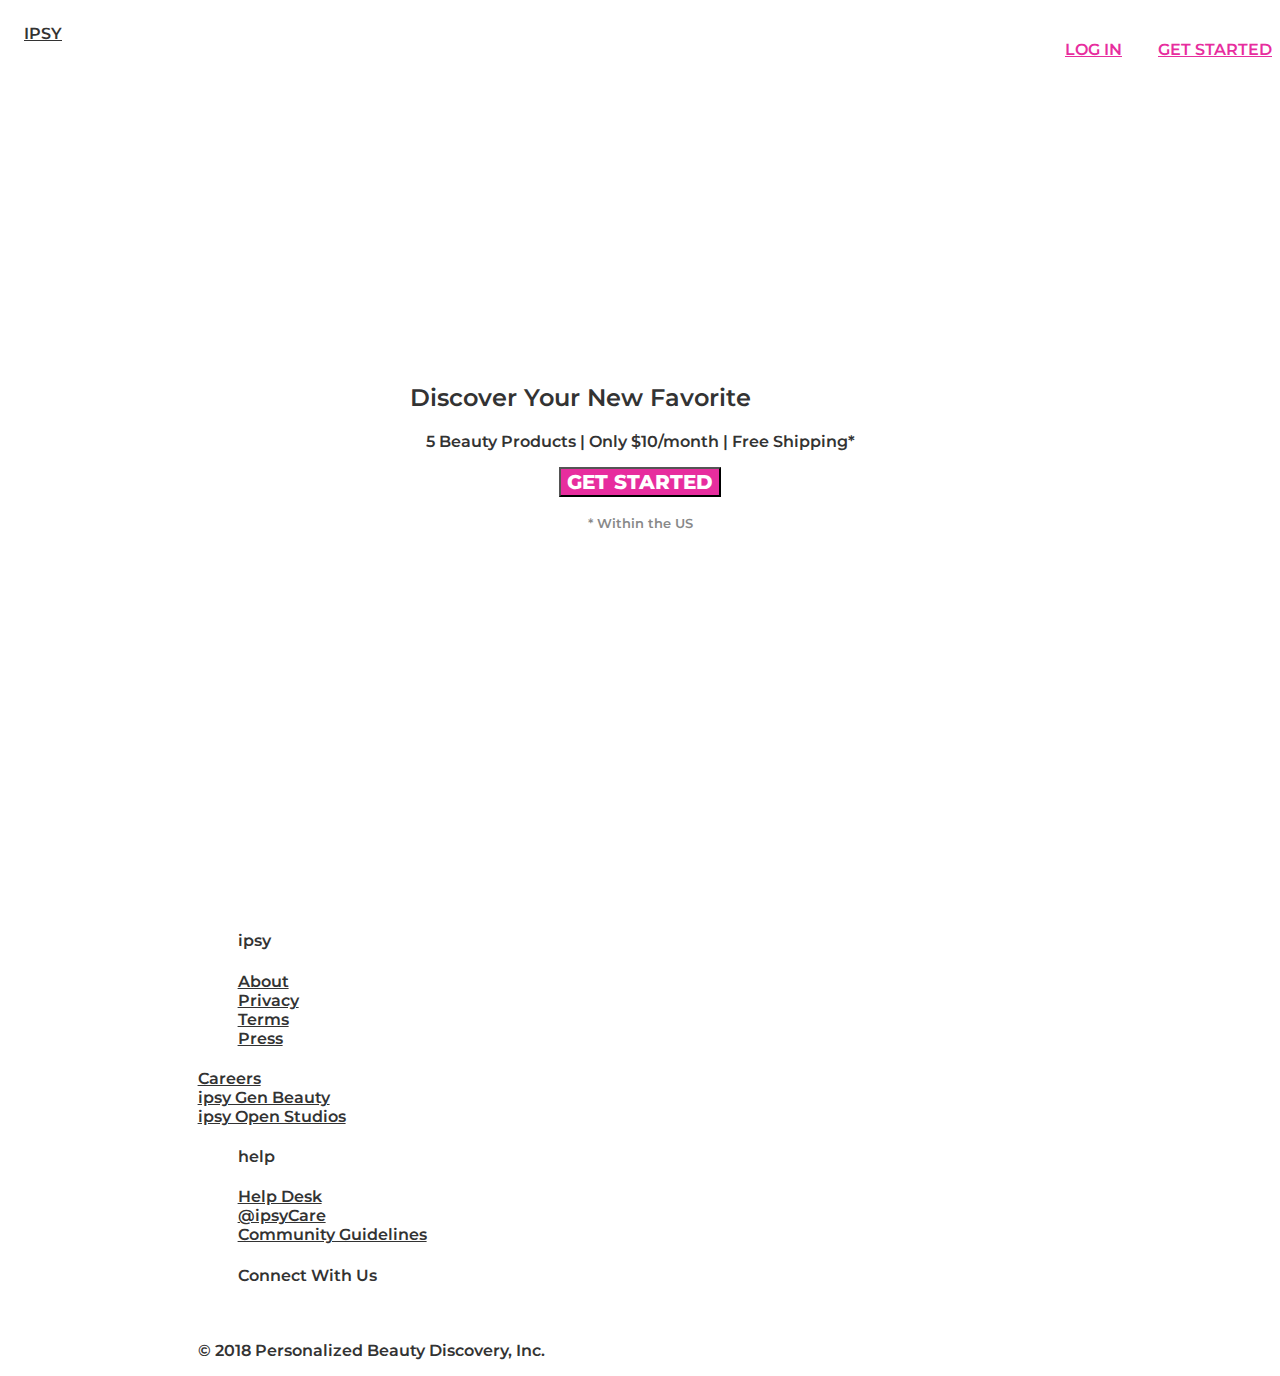
<file: product-site/index.html>
<!DOCTYPE html>
<html>
<head>
    <meta charset="utf-8" />
    <meta http-equiv="X-UA-Compatible" content="IE=edge">
    <title>Page Title</title>
    <meta name="viewport" content="width=device-width, initial-scale=1, shrink-to-fit=no">
    <!-- Bootstrap CSS -->
    <link rel="stylesheet" href="https://stackpath.bootstrapcdn.com/bootstrap/4.1.1/css/bootstrap.min.css" integrity="sha384-WskhaSGFgHYWDcbwN70/dfYBj47jz9qbsMId/iRN3ewGhXQFZCSftd1LZCfmhktB" crossorigin="anonymous">
    <link rel="stylesheet" href="https://use.fontawesome.com/releases/v5.0.12/css/all.css" integrity="sha384-G0fIWCsCzJIMAVNQPfjH08cyYaUtMwjJwqiRKxxE/rx96Uroj1BtIQ6MLJuheaO9" crossorigin="anonymous">
    <link rel="stylesheet" type="text/css" media="screen" href="main.css" />
</head>
<body>
    <div class='container-fluid'>
        <nav class="container"> 
            <a href="#" class="">
                IPSY
            </a>

            <ul>
                <li>
                    <a href="#">LOG IN</a>
                </li>
                <li class="">
                    <a href="#">GET STARTED</a>
                </li>
            </ul>
        </nav>

        <section>
            <div id="intro-text">
                <h2>Discover Your New Favorite
                    <div class='fav-products-list'>
                        <span>Lip Gloss.</span>
                        <span>Concealer.</span>
                        <span>Lipstick.</span>
                        <span>Highlighter.</span>
                        <span>Mascara.</span>
                        <span>Eye Shadow.</span>
                        <span>Eye Liner.</span>
                        <span>Moisturizer.</span>
                        <span>Foundation.</span>
                        <span>Nail Polish.</span>
                    </div>
                </h2>
                <p>5 Beauty Products | Only $10/month | Free Shipping*</p>
                <button class="btn btn-lg">Get Started</button>
                <p><small>* Within the US</small></p>
            </div>
        </section>

        <footer class="container">
            <div class="row footer">
                <div class="col-sm-4 col-md-5">
                    <div class="row">
                        <div class="col-sm-6">
                            <ul>
                                <li><h4>ipsy</h4></li>
                                <li><a href="#">About</a></li>
                                <li><a href="#">Privacy</a></li>
                               <li><a href="#">Terms</a></li>
                              <li><a href="#">Press</a></li>  
                            </ul>
                        </div>
                        <div class="col-sm-6">
                            <li><h4></h4></li>
                            <li><a href="#">Careers</a></li>
                            <li><a href="#">ipsy Gen Beauty</a></li>
                            <li><a href="#">ipsy Open Studios</a></li>
                        </div>
                        
                    </div>
                </div>
                <div class="col-sm-3 col-md-3">
                    <ul>
                        <li><h4>help</h4></li>
                        <li><a href="#">Help Desk</a></li>
                        <li><a href="#">@ipsyCare</a></li>
                        <li><a href="#">Community Guidelines</a></li>
                    </ul>
                </div>

                <div class="col-sm-5 col-md-4">
                    <ul>
                        <li><h4>Connect With Us</h4></li>
                    </ul>
                    <ul class="social-media">
                        <li><a href="#"><i class="fab fa-facebook-square"></i></a></li>
                        <li><a href="#"><i class="fab fa-instagram"></i></a></li>
                        <li><a href="#"><i class="fab fa-twitter"></i></a></li>
                        <li><a href="#"><i class="fab fa-youtube"></i></a></li>
                        <li><a href="#"><i class="fab fa-pinterest"></i></a></li>
                        <li><a href="#"><i class="fab fa-snapchat"></i></a></li>
                    </ul>
                    <p class='copy'>© 2018 Personalized Beauty Discovery, Inc.</p>
                </div>
            </div>

        </footer>
    </div>

    <script src="https://code.jquery.com/jquery-3.3.1.slim.min.js" integrity="sha384-q8i/X+965DzO0rT7abK41JStQIAqVgRVzpbzo5smXKp4YfRvH+8abtTE1Pi6jizo" crossorigin="anonymous"></script>
<script src="https://cdnjs.cloudflare.com/ajax/libs/popper.js/1.14.3/umd/popper.min.js" integrity="sha384-ZMP7rVo3mIykV+2+9J3UJ46jBk0WLaUAdn689aCwoqbBJiSnjAK/l8WvCWPIPm49" crossorigin="anonymous"></script>
<script src="https://stackpath.bootstrapcdn.com/bootstrap/4.1.1/js/bootstrap.min.js" integrity="sha384-smHYKdLADwkXOn1EmN1qk/HfnUcbVRZyYmZ4qpPea6sjB/pTJ0euyQp0Mk8ck+5T" crossorigin="anonymous"></script>
</body>
</html>
</file>
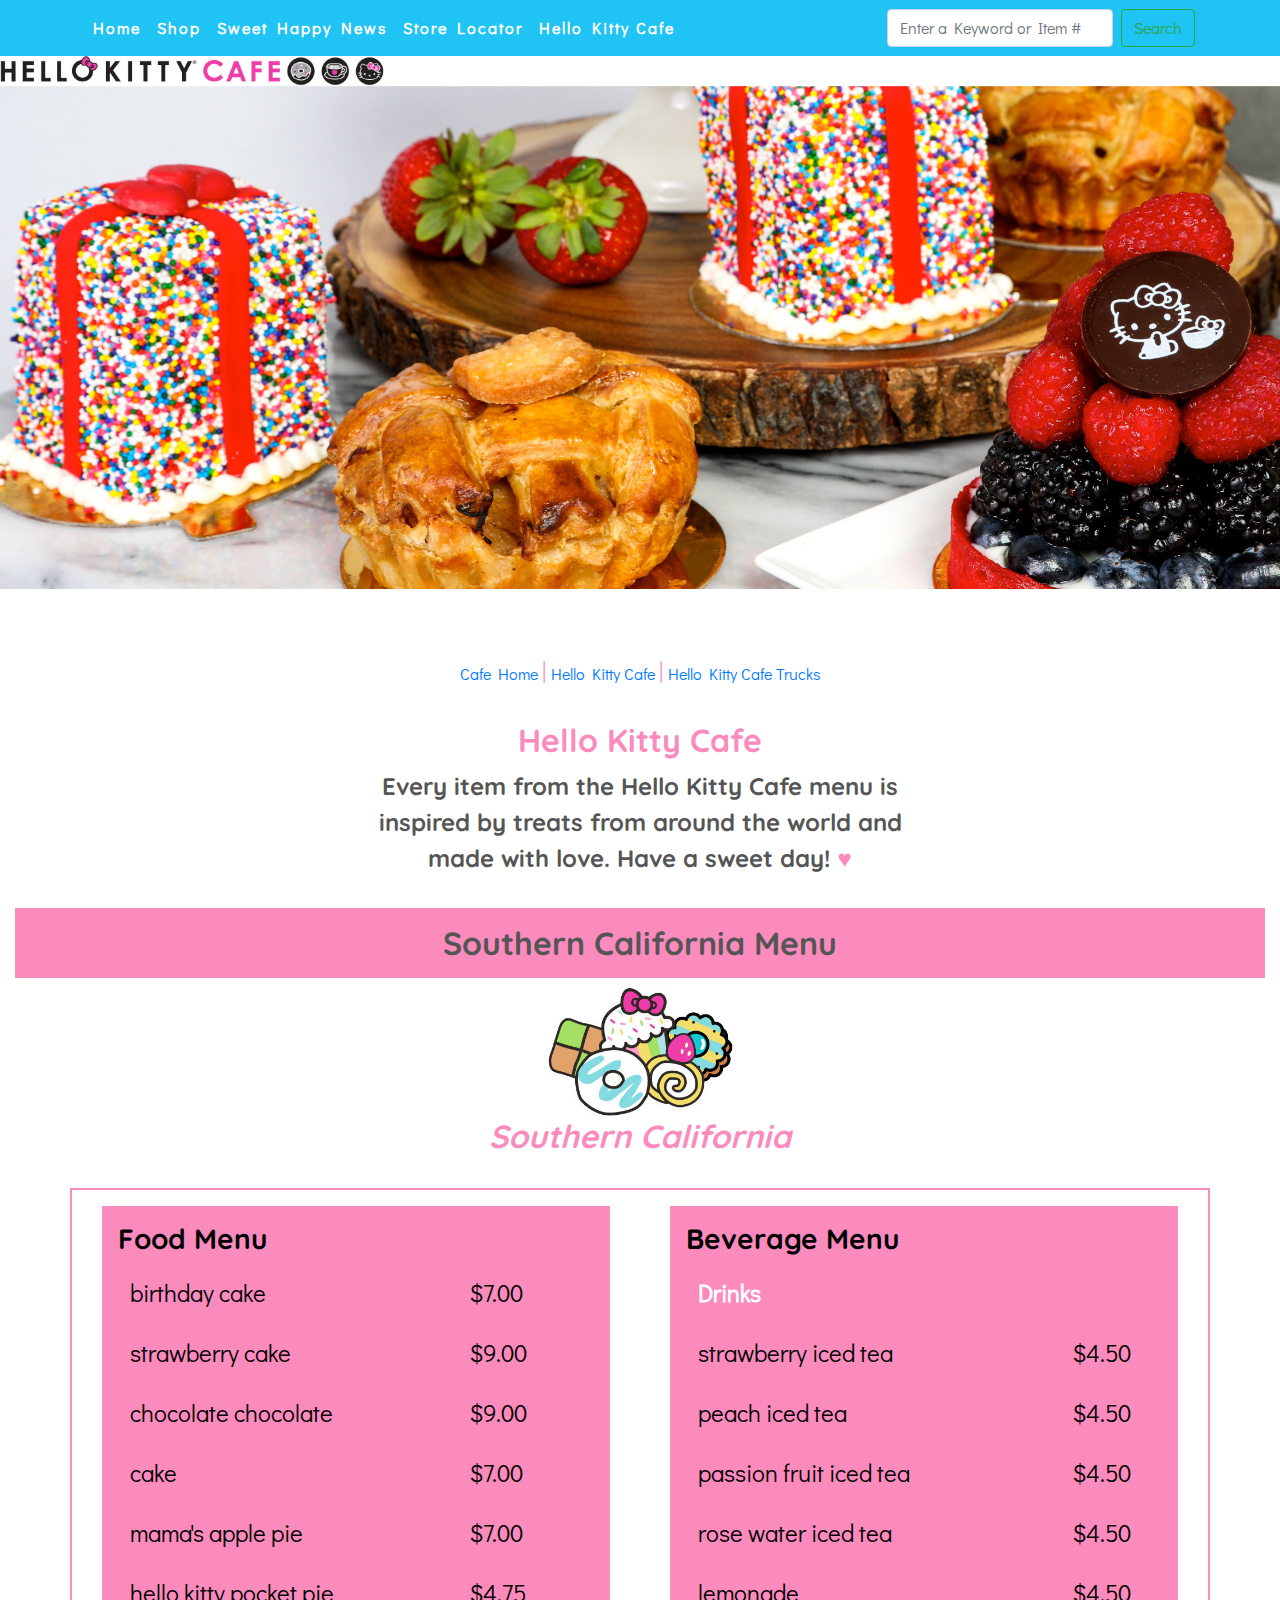
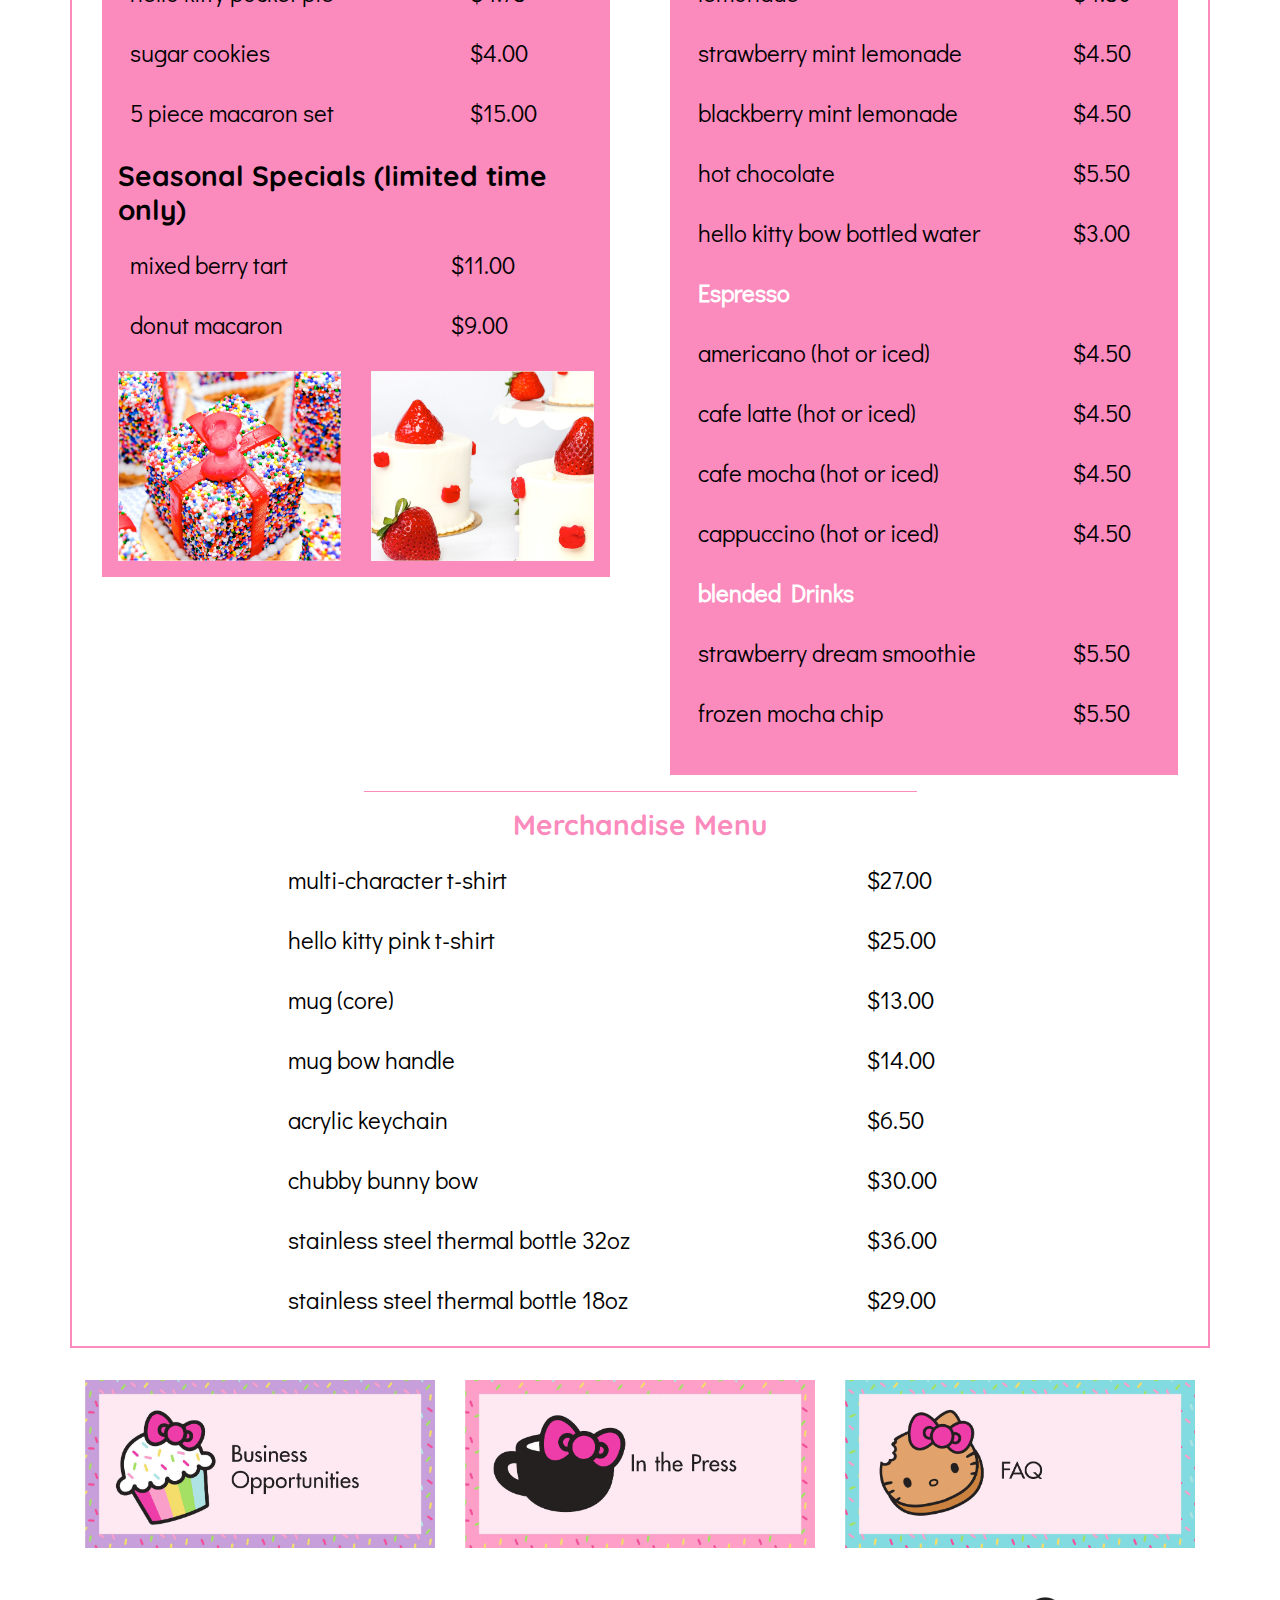
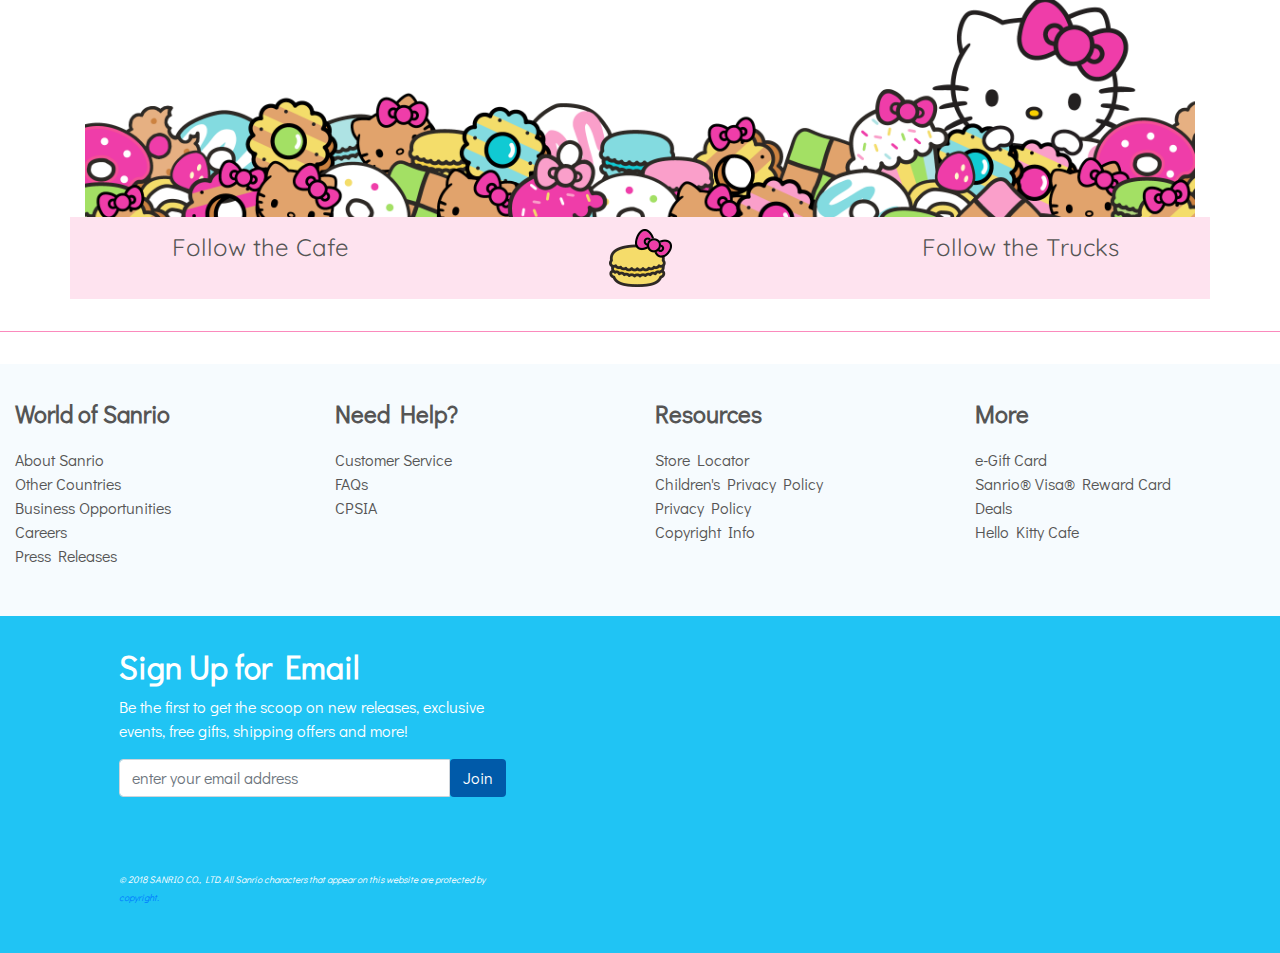
<file: restaurant-menu/index.html>
<!doctype html>
<html lang="en">

<head>
    <title>Title</title>
    <!-- Required meta tags -->
    <meta charset="utf-8">
    <meta name="viewport" content="width=device-width, initial-scale=1, shrink-to-fit=no">

    <!-- Bootstrap CSS -->
    <link rel="stylesheet" href="https://maxcdn.bootstrapcdn.com/bootstrap/4.0.0/css/bootstrap.min.css" integrity="sha384-Gn5384xqQ1aoWXA+058RXPxPg6fy4IWvTNh0E263XmFcJlSAwiGgFAW/dAiS6JXm"
        crossorigin="anonymous">
    <link rel="stylesheet" href="https://use.fontawesome.com/releases/v5.0.12/css/all.css" integrity="sha384-G0fIWCsCzJIMAVNQPfjH08cyYaUtMwjJwqiRKxxE/rx96Uroj1BtIQ6MLJuheaO9"
        crossorigin="anonymous">
    <link rel="stylesheet" href="main.css" type="text/css">
</head>

<body>
    <!-- <div class="container-fluid wrapper"> -->
    <nav class="navbar navbar-expand-md">
        <button class="navbar-toggler hidden-lg-up" type="button" data-toggle="collapse" data-target="#collapsibleNavId" aria-controls="collapsibleNavId"
            aria-expanded="false" aria-label="Toggle navigation">
            <span class="navbar-toggler-icon"></span>
        </button>
        <div class="collapse navbar-collapse container" id="collapsibleNavId">
            <ul class="navbar-nav mr-auto mt-2 mt-lg-0">
                <li class="nav-item active">
                    <a class="nav-link" href="#">Home
                        <span class="sr-only">(current)</span>
                    </a>
                </li>
                <li class="nav-item">
                    <a class="nav-link" href="#">Shop</a>
                </li>
                <li class="nav-item">
                    <a class="nav-link" href="#">Sweet Happy News</a>
                </li>
                <li class="nav-item">
                    <a class="nav-link" href="#">Store Locator</a>
                </li>
                <li class="nav-item">
                    <a class="nav-link" href="#">Hello Kitty Cafe</a>
                </li>
            </ul>
            <form class="form-inline my-2 my-lg-0 nav-search">
                <input class="form-control mr-sm-2 search-box" type="text" placeholder="Enter a Keyword or Item #">
                <button class="btn btn-outline-success my-2 my-sm-0" type="submit">Search</button>
            </form>
        </div>
    </nav>

    <section class="container-fluid hero">
        <div id="cafe-logo">
            <img class="img-fluid" src="assets/images/cafe_logo.jpg">
        </div>
        <div id="hero-content">
            <img src="assets/images/hello-kitty-cafe-hero.jpg" class="img-fluid" />
        </div>
    </section>

    <section class="container-fluid cafe-content">
        <div class='text-center cafe-links'>
            <a href="#">Cafe Home</a>
            <span class="hello-kitty-pink"> | </span>
            <a href="#">Hello Kitty Cafe</a>
            <span class="hello-kitty-pink"> | </span>
            <a href="#">Hello Kitty Cafe Trucks</a>
        </div>

        <div class="cafe-text text-center">
            <div class="container">
                <h2 class="hello-kitty-pink">Hello Kitty Cafe</h2>
                <p>Every item from the Hello Kitty Cafe menu is inspired by treats from around the world and made with love.
                    Have a sweet day!
                    <span class="hello-kitty-pink">&hearts;</span>
                </p>
            </div>

        </div>

        <div class="cafe-location text-center">
            <h2 class="menu-header">Southern California Menu</h2>
            <img src="assets/images/cafe_location_food.jpg" alt="" class="img-fluid menu-logo">
            <h2 class="hello-kitty-pink"><em>Southern California</em></h2>
        </div>


        <!-- start menu -->
        <div class="cafe-menu container">
            <div class="row">
                <div class="menu-left col-sm-6">
                    <div class="container">
                        <div class="col-xs-12 menu-item-container">
                            <h3>Food Menu</h3>
                            <table class="table">
                                <tr>
                                    <td>birthday cake</td>
                                    <td>$7.00</td>
                                </tr>
                                <tr>
                                    <td>strawberry cake</td>
                                    <td>$9.00</td>
                                </tr>
                                <tr>
                                    <td>chocolate chocolate</td>
                                    <td>$9.00</td>
                                </tr>
                                <tr>
                                    <td>cake</td>
                                    <td>$7.00</td>
                                </tr>
                                <tr>
                                    <td>mama's apple pie </td>
                                    <td>$7.00</td>
                                </tr>
                                <tr>
                                    <td>hello kitty pocket pie </td>
                                    <td>$4.75</td>
                                </tr>
                                <tr>
                                    <td>sugar cookies</td>
                                    <td>$4.00</td>
                                </tr>
                                <tr>
                                    <td>5 piece macaron set</td>
                                    <td>$15.00</td>
                                </tr>
                            </table>

                            <h3>Seasonal Specials (limited time only)</h3>
                            <table class="table">
                                <tr>
                                    <td>mixed berry tart</td>
                                    <td>$11.00</td>
                                </tr>
                                <tr>
                                    <td>donut macaron</td>
                                    <td>$9.00</td>
                                </tr>
                            </table>

                            <div class="row">
                                <div class="col-sm-6">
                                    <img class="img-fluid" src="assets/images/hello-kitty-cafe-website-2017-cafe-2-menu-H-B1-california-v2.jpg" alt="">
                                </div>
                                <div class="col-sm-6">
                                    <img class="img-fluid" src="assets/images/hello-kitty-cafe-website-2017-cafe-2-menu-H-B2-california-v3.jpg" alt="">
                                </div>
                            </div>
                        </div>
                    </div>

                </div>



                <div class="menu-right col-sm-6">
                    <div class="container">
                        <div class="col-xs-12 menu-item-container">
                            <h3>Beverage Menu</h3>
                            <table class='table beverages'>

                                <tr>
                                    <th>Drinks</th>
                                </tr>
                                <tr>
                                    <td>strawberry iced tea</td>
                                    <td>$4.50</td>
                                </tr>
                                <tr>
                                    <td>peach iced tea</td>
                                    <td>$4.50</td>
                                </tr>
                                <tr>
                                    <td>passion fruit iced tea</td>
                                    <td>$4.50</td>
                                </tr>
                                <tr>
                                    <td>rose water iced tea</td>
                                    <td>$4.50</td>
                                </tr>
                                <tr>
                                    <td>lemonade</td>
                                    <td>$4.50</td>
                                </tr>
                                <tr>
                                    <td>strawberry mint lemonade</td>
                                    <td>$4.50</td>
                                </tr>
                                <tr>
                                    <td>blackberry mint lemonade</td>
                                    <td>$4.50</td>
                                </tr>
                                <tr>
                                    <td>hot chocolate</td>
                                    <td>$5.50</td>
                                </tr>
                                <tr>
                                    <td>hello kitty bow bottled water</td>
                                    <td>$3.00</td>
                                </tr>

                                <tr>
                                    <th>Espresso</th>
                                </tr>
                                <tr>
                                    <td>americano (hot or iced)</td>
                                    <td>$4.50</td>
                                </tr>
                                <tr>
                                    <td>cafe latte (hot or iced)</td>
                                    <td>$4.50</td>
                                </tr>
                                <tr>
                                    <td>cafe mocha (hot or iced)</td>
                                    <td>$4.50</td>
                                </tr>
                                <tr>
                                    <td>cappuccino (hot or iced)</td>
                                    <td>$4.50</td>
                                </tr>

                                <tr>
                                    <th>blended Drinks</th>
                                </tr>
                                <tr>
                                    <td>strawberry dream smoothie</td>
                                    <td>$5.50</td>
                                </tr>
                                <tr>
                                    <td>frozen mocha chip</td>
                                    <td>$5.50</td>
                                </tr>
                            </table>
                        </div>
                    </div>
                </div>
            </div>

            <hr width="50%">

            <div class="row merch-menu">
                <div class="offset-2 col-md-8">
                    <h3 class="text-center hello-kitty-pink">Merchandise Menu</h3>
                    <table class="table">
                        <tr>
                            <td>multi-character t-shirt</td>
                            <td>$27.00</td>
                        </tr>
                        <tr>
                            <td>hello kitty pink t-shirt</td>
                            <td>$25.00</td>
                        </tr>
                        <tr>
                            <td>mug (core)</td>
                            <td>$13.00</td>
                        </tr>
                        <tr>
                            <td>mug bow handle</td>
                            <td>$14.00</td>
                        </tr>
                        <tr>
                            <td>acrylic keychain</td>
                            <td>$6.50</td>
                        </tr>
                        <tr>
                            <td>chubby bunny bow</td>
                            <td>$30.00</td>
                        </tr>
                        <tr>
                            <td>stainless steel thermal bottle 32oz</td>
                            <td>$36.00</td>
                        </tr>
                        <tr>
                            <td>stainless steel thermal bottle 18oz</td>
                            <td>$29.00</td>
                        </tr>
                    </table>
                </div>
            </div>

        </div>
        <!-- end menu -->

    </section>

    <section class="container callout-boxes">
        <div class="row">
            <div class="col-md-4">
                <img class='img-fluid' src="assets/images/cafe_business.jpg" alt="">
            </div>
            <div class="col-md-4">
                <img class='img-fluid' src="assets/images/cafe_press.jpg" alt="">
            </div>
            <div class="col-md-4">
                <img class='img-fluid' src="assets/images/cafe_faq.jpg" alt="">
            </div>
        </div>
    </section>

    <section class="container social-links-section text-center">
        <div>
            <img class="img-fluid" src="assets/images/cafe_footer.png" alt="">
            <div class="row social-links">
                <div class="col-md-4">
                    <p>Follow the Cafe
                        <a href="#">
                            <i class="fab fa-facebook"></i>
                        </a>
                        <a href="#">
                            <i class="fab fa-twitter"></i>
                        </a>
                        <a href="#">
                            <i class="fab fa-instagram"></i>
                        </a>
                    </p>
                </div>
                <div class="col-md-4">
                    <img class="img-fluid" src="assets/images/cafe_social-_middle.png" alt="">
                </div>
                <div class="col-md-4">
                    <p>Follow the Trucks
                        <a href="#">
                            <i class="fab fa-facebook"></i>
                        </a>
                        <a href="#">
                            <i class="fab fa-twitter"></i>
                        </a>
                        <a href="#">
                            <i class="fab fa-instagram"></i>
                        </a>
                    </p>
                </div>
            </div>
        </div>
    </section>

    <hr>

    <footer>
        <div class="row container-fluid footer-links">
            <div class="col-md-3">
                <p ><strong>World of Sanrio</strong></p>
                <ul>
                    <li>
                        <a href="#">About Sanrio</a>
                    </li>
                    <li>
                        <a href="#">Other Countries</a>
                    </li>
                    <li>
                        <a href="#">Business Opportunities</a>
                    </li>
                    <li>
                        <a href="#">Careers</a>
                    </li>
                    <li>
                        <a href="#">Press Releases</a>
                    </li>
                </ul>
            </div>

            <div class="col-md-3">
                <p><strong>Need Help?</strong></p>
                <ul>
                    <li>
                        <a href="#">Customer Service</a>
                    </li>
                    <li>
                        <a href="#">FAQs</a>
                    </li>
                    <li>
                        <a href="#">CPSIA</a>
                    </li>
                </ul>
            </div>

            <div class="col-md-3">
                <p><strong>Resources</strong></p>
                <ul>
                    <li>
                        <a href="#">Store Locator</a>
                    </li>
                    <li>
                        <a href="#">Children's Privacy Policy</a>
                    </li>
                    <li>
                        <a href="#">Privacy Policy</a>
                    </li>
                    <li>
                        <a href="#">Copyright Info</a>
                    </li>
                </ul>
            </div>

            <div class="col-md-3">
                <p><strong>More</strong></p>
                <ul>
                    <li>
                        <a href="#">e-Gift Card</a>
                    </li>
                    <li>
                        <a href="#">Sanrio&reg; Visa&reg; Reward Card</a>
                    </li>
                    <li>
                        <a href="#">Deals</a>
                    </li>
                    <li>
                        <a href="#">Hello Kitty Cafe</a>
                    </li>

                </ul>
            </div>

        </div>

        <div class="email-signup">
            <div class="row container-fluid">
                <div class=" offset-lg-1 col-md-6 col-lg-4">
                    <h2>Sign Up for Email</h2>
                    <p>Be the first to get the scoop on new releases, exclusive events, free gifts, shipping offers and more!</p>
                    <div class="input-group">
                        <input type="email" name="email" placeholder="enter your email address" required="required" class="form-control">
                        <span>
                            <button type="submit" class="btn join-btn">Join</button>
                        </span>
                    </div>
                    <div class="footer-social-links">
                        <a href="#">
                            <i class="fab fa-facebook-square"></i>
                        </a>
                        <a href="#">
                            <i class="fab fa-twitter-square"></i>
                        </a>
                        <a href="#">
                            <i class="fab fa-google-plus-square"></i>
                        </a>
                        <a href="#">
                            <i class="fab fa-instagram"></i>
                        </a>
                        <a href="#">
                            <i class="fab fa-pinterest"></i>
                        </a>
                        <a href="#">
                            <i class="fab fa-youtube-square"></i>
                        </a>
                    </div>
                    <p class="fine-print">
                        <small>
                            <em>© 2018 SANRIO CO., LTD. All Sanrio characters that appear on this website are protected by
                                <a
                                    href="#">copyright.</a>
                            </em>
                        </small>
                    </p>
                </div>
            </div>
        </div>
    </footer>
    <!-- </div> -->







    <!-- Optional JavaScript -->
    <!-- jQuery first, then Popper.js, then Bootstrap JS -->
    <script src="https://code.jquery.com/jquery-3.2.1.slim.min.js" integrity="sha384-KJ3o2DKtIkvYIK3UENzmM7KCkRr/rE9/Qpg6aAZGJwFDMVNA/GpGFF93hXpG5KkN"
        crossorigin="anonymous"></script>
    <script src="https://cdnjs.cloudflare.com/ajax/libs/popper.js/1.12.9/umd/popper.min.js" integrity="sha384-ApNbgh9B+Y1QKtv3Rn7W3mgPxhU9K/ScQsAP7hUibX39j7fakFPskvXusvfa0b4Q"
        crossorigin="anonymous"></script>
    <script src="https://maxcdn.bootstrapcdn.com/bootstrap/4.0.0/js/bootstrap.min.js" integrity="sha384-JZR6Spejh4U02d8jOt6vLEHfe/JQGiRRSQQxSfFWpi1MquVdAyjUar5+76PVCmYl"
        crossorigin="anonymous"></script>
</body>

</html>
</file>
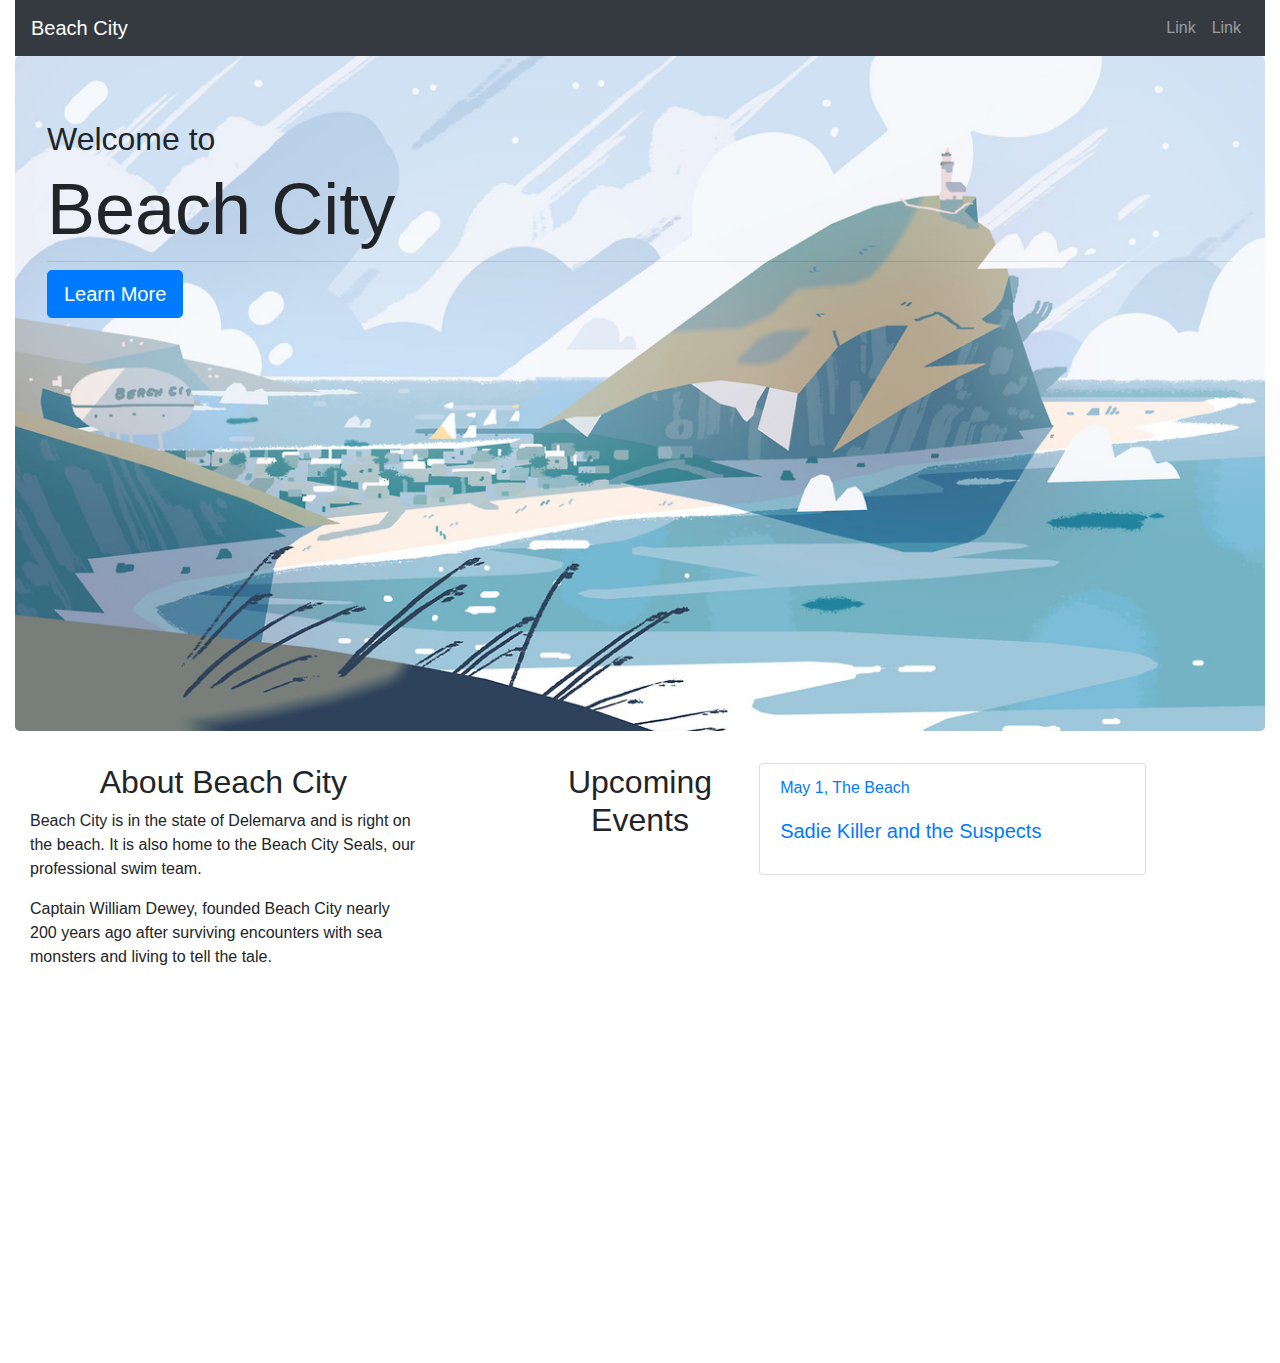
<file: tourist/index.html>
<!doctype html>
<html lang="en">
  <head>
    <title>Beach City</title>
    <!-- Required meta tags -->
    <meta charset="utf-8">
    <meta name="viewport" content="width=device-width, initial-scale=1, shrink-to-fit=no">

    <!-- Bootstrap CSS -->
    <link rel="stylesheet" href="https://maxcdn.bootstrapcdn.com/bootstrap/4.0.0/css/bootstrap.min.css" integrity="sha384-Gn5384xqQ1aoWXA+058RXPxPg6fy4IWvTNh0E263XmFcJlSAwiGgFAW/dAiS6JXm" crossorigin="anonymous">
    <link rel="stylesheet" href="assets/main.css" type="text/css"/>
</head>
  <body>
      <div class='container-fluid'>
          <header>
                <nav class="navbar navbar-expand-md navbar-dark bg-dark">
                        <a href="/" class="navbar-brand">Beach City</a>
                        <button class="navbar-toggler" type="button" data-toggle="collapse" data-target="#navbar7">
                            <span class="navbar-toggler-icon"></span>
                        </button>
                        <div class="navbar-collapse collapse justify-content-stretch" id="navbar7">
                            <ul class="navbar-nav ml-auto">
                                <li class="nav-item">
                                    <a class="nav-link" href="#">Link</a>
                                </li>
                                <li class="nav-item">
                                    <a class="nav-link" href="#">Link</a>
                                </li>
                            </ul>
                        </div>
                    </nav>
          </header>
          <div class="jumbotron container-fluid">
              <h2>Welcome to</h2>
              <h1 class="display-3">Beach City</h1>
              <hr class="my-2">
              <p class="lead">
                  <a class="btn btn-primary btn-lg" href="Jumbo action link" role="button">Learn More</a>
              </p>


              
          </div>
          <section class='container-fluid'>
            <div class="row">
                    <div class="col-sm-4 about">
                        <h2 class='text-center'>About Beach City</h2>
                        <p>
                            Beach City is in the state of Delemarva and is right on the beach. It is also home to the Beach City Seals, our professional swim team. 
                        </p>
                        <p>
                            Captain William Dewey, founded Beach City nearly 200 years ago after surviving encounters with sea monsters and living to tell the tale. 
                        </p>
                    </div>
                    <div class="offset-sm-1 col-sm-6">
                        <div class="row">
                            <div class="col-sm-4">
                                <h2 class='text-center'>Upcoming Events</h2>
                            </div>
                            <div class="col-sm-8">
                                <ul class='list-group'>
                                        <li class="event list-group-item">
                                                <a href="#">
                                                    <p>May 1, The Beach</p>
                                                    <p class="event-name lead">Sadie Killer and the Suspects</p>
                                                  
                                                </a>
                                        </li>
                                        
                                </ul>
                            </div>
                        </div>
                    </div>
            </div>
        </section>
        <section class='container-fluid'>
                
        </section>
        <footer>
            <div class="row">
                <div class="col-xs|sm|md|lg|xl-1-12">
                    
                </div>
                <div class="col-xs|sm|md|lg|xl-1-12">
                    
                </div>
            </div>
        </footer>
      </div>
      
    <!-- Optional JavaScript -->
    <!-- jQuery first, then Popper.js, then Bootstrap JS -->
    <script src="https://code.jquery.com/jquery-3.2.1.slim.min.js" integrity="sha384-KJ3o2DKtIkvYIK3UENzmM7KCkRr/rE9/Qpg6aAZGJwFDMVNA/GpGFF93hXpG5KkN" crossorigin="anonymous"></script>
    <script src="https://cdnjs.cloudflare.com/ajax/libs/popper.js/1.12.9/umd/popper.min.js" integrity="sha384-ApNbgh9B+Y1QKtv3Rn7W3mgPxhU9K/ScQsAP7hUibX39j7fakFPskvXusvfa0b4Q" crossorigin="anonymous"></script>
    <script src="https://maxcdn.bootstrapcdn.com/bootstrap/4.0.0/js/bootstrap.min.js" integrity="sha384-JZR6Spejh4U02d8jOt6vLEHfe/JQGiRRSQQxSfFWpi1MquVdAyjUar5+76PVCmYl" crossorigin="anonymous"></script>
  </body>
</html>
</file>
<file: product-site/main.css>
@import url('https://fonts.googleapis.com/css?family=Montserrat:400,600,800');


.container-fluid {
    padding:0;
}

li {
    list-style: none;
}

*, h2 {
    color: #333;
    font-family: 'Montserrat', sans-serif;
    font-weight: 600;
    /* letter-spacing:  */
}



/****** NAV ******/

nav {
    height:70px;
    width:100%;
    padding: 16px;
}

nav > ul {
    float:right;
    display:inline;
}
nav > ul > li {
    display:inline;
    margin:0 16px;
    color: #E72D9E;
}

nav > ul > li > a {
    color: #E72D9E;
}


/****** JUMBOTRON ******/
section {
    width:100%;
    height: 800px;
    background-image:url(https://cdn-cf.ipsy.com/contentAsset/image/21624198-5f88-4e1b-972f-0875751afccb/fileAsset);
    background-repeat: none;
    background-position: top;
    background-size:cover;
}


#intro-text {
    /* border: 1px solid red; */
    width: auto;
    margin:0 auto;
    text-align: center;
    padding-top:20%;
}
h2 {
    position:relative;
    left: -60px;
}

.fav-products-list {
    display:inline;
    text-indent: 8px;
}


.fav-products-list span{
	opacity: 0;
	overflow: hidden;
    position: absolute;
    
    animation: rotateWords 30s linear infinite 0s;
	-ms-animation: rotateWords 30s linear infinite 0s;
	-webkit-animation: rotateWords 30s linear infinite 0s;
} 

.fav-products-list span:nth-child(2){
	animation-delay: 3s;
	-ms-animation-delay: 3s;
	-webkit-animation-delay: 3s;
}

.fav-products-list span:nth-child(3){
	animation-delay: 6s;
	-ms-animation-delay: 6s;
	-webkit-animation-delay: 6s;
}

.fav-products-list span:nth-child(4){
	animation-delay: 9s;
	-ms-animation-delay: 9s;
	-webkit-animation-delay: 9s;
}

.fav-products-list span:nth-child(5){
	animation-delay: 12s;
	-ms-animation-delay: 12s;
	-webkit-animation-delay: 12s;
}

.fav-products-list span:nth-child(6){
	animation-delay: 15s;
	-ms-animation-delay: 15s;
	-webkit-animation-delay: 15s;
}

.fav-products-list span:nth-child(7){
	animation-delay: 18s;
	-ms-animation-delay: 18s;
	-webkit-animation-delay: 18s;
}

.fav-products-list span:nth-child(8){
	animation-delay: 21s;
	-ms-animation-delay: 21s;
	-webkit-animation-delay: 21s;
}

.fav-products-list span:nth-child(9){
	animation-delay: 24s;
	-ms-animation-delay: 24s;
	-webkit-animation-delay: 24s;
}

.fav-products-list span:nth-child(10){
	animation-delay: 27s;
	-ms-animation-delay: 27s;
	-webkit-animation-delay: 27s;
}

@keyframes rotateWords{
    0% {
        opacity: 0;
    }
    2% {
        opacity: 0;
        transform: translateY(-30px);
    }
    5% {
        opacity: 1;
        transform: translateY(0);
    }
    10% {
        opacity: 1;
        transform: translateY(0);
    }
    12% {
        opacity: 0;
        transform: translateY(30px);
    }
    80% {
        opacity: 0;
    }
    100% {
        opacity: 0;
    }
}

button {
    background-color: #E72D9E;
    font-size: 20px;
    font-weight: 800;
    color: #fff;
    text-transform: uppercase;
    border-radius: 0%;
}

small {
    color: #888;
}


/****** FOOTER ******/
footer {
    padding: 0 15%;
    margin:auto;
}
.social-media {
    width:100%;
}
.social-media > li {
    display:inline-block;
    text-align: center;
}
</file>
<file: restaurant-menu/main.css>
@import url('https://fonts.googleapis.com/css?family=Didact+Gothic|Quicksand:400,700|Varela+Round');



body {
    width:100%;
    margin:0;
    padding:0;
    font-family: "Didact Gothic", Futura, "Trebuchet MS", Arial, Helvetica, sans-serif;
    color: #555;
}/*

teal: #20C4F4;
pink: #FB8ABD;

*/

h2, h3 {
    font-family: "Quicksand"; 
    font-weight: 700;
}


.hello-kitty-pink {
    color: #FB8ABD;
}


hr {
    border-color: #FB8ABD;
}



section {
    margin-top: 32px;
    margin-bottom: 32px;
    width: 100%;
}



nav, .email-signup {
    background-color: #20C4F4;
    color: #fff;
}

/****** NAV ******/

nav > div > ul > li > a {
    color: #fff;
    font-weight: bold;
    letter-spacing: 2px;
}



/****** HERO ******/
.hero {
    padding: 0;
    margin-top: 0;
    margin-bottom: 64px;
}


/****** MAIN CONTENT ******/

.cafe-content {
    font-size: 24px;
    margin-top: 64px;
}

.cafe-links {
    font-size: 16px;
    margin: 32px 0;
}

.cafe-links > span {
    font-size: 24px;
    margin: 0 auto;
}

#cafe-logo > img {
    max-width:100%;
}

@media screen and (min-width: 760px) {
    #cafe-logo > img {
        width: 30%;
    }
}

#hero-content > img {
    width:100%;
}

.cafe-text {
    font-family: "Quicksand";
    font-weight: 700;
    margin: 32px 0;
}

.cafe-text > .container {
    width: 50%;
    font-size: 24px;
}



.cafe-location {
    margin: 32px 0;
}

/******* MENU ******/
.menu-header {
    background-color: #FB8ABD;
    padding:16px 0;
}

.menu-logo {
    max-width:100%;
}

@media screen and (min-width: 760px){
.menu-logo {
    width: 15%;
}
}


.cafe-menu {    
    border: 2px solid #FB8ABD;  
    color: #000;
  }


.menu-item-container {
    background-color: #FB8ABD;
    margin-top: 16px;
    padding: 16px;
}

.cafe-menu > img {
    max-width:100%;
    max-height:100%;
    margin:0;
    padding:0;
}

.table>tbody>tr>td,
.table>tbody>tr>th {
    border-top:none;
}

th {
    color:#fff;
}


/****** CALLOUT ******/
.callout-boxes {

}


/****** SOCIAL ******/

social-links-section {

}
.social-links {
    font-size: 24px;
    font-family: "Quicksand";
    background-color: #FEE3EF;
    padding: 12px 0;
}

.fab {
    color: #555;
}


/****** FOOTER ******/

footer {
    margin-top: 32px;
    background-color: #F6FBFE;
}
footer h2 {
    font-family:"Didact Gothic";
}

.footer-links{
    margin:0;
    padding:0;
}

.footer-links, .email-signup {
    padding-top:32px;
    padding-bottom: 32px;
}

footer > .container {
    margin: 0 auto;
}

.email-signup {
    margin-left: 32 px;
    
}

.footer-links > div > p {
    font-weight: bold;
    font-size: 24px;
}

.footer-links > div > ul {
    padding: 0;
}

.footer-links > div > ul > li {
    list-style: none;
}

.footer-links > div > ul > li > a {
    color: inherit;
}

.footer-links > div > ul > li > a:hover {
    color: #000;
    text-decoration: none;
}

.footer-social-links {
    margin-top:12px;
}

.footer-social-links > a > .fab {
    color: #005aa9;
    font-size: 40px;
    margin:0 8px;
}

.footer-social-links > a > .fab:hover {
    color: #007CC4;
    font-size: 32px;
    
}

.join-btn {
    background-color: #005aa9;
    color: #fff;
}

.join-btn:hover {
    background-color:  #007CC4;
}

.fine-print {
    font-size: 12px;
}
</file>
<file: tourist/assets/main.css>
.row div {
  min-height: 300px; }

.jumbotron {
  min-height: 75vh;
  background-color: none;
  background-image: url("images/beachcity.jpg");
  background-size: cover; }

.event ul {
  list-style: none; }
  .event ul li {
    list-style: none; }
    .event ul li p {
      margin: 0;
      padding: 0;
      line-height: 1em; }

/*# sourceMappingURL=main.css.map */
</file>
